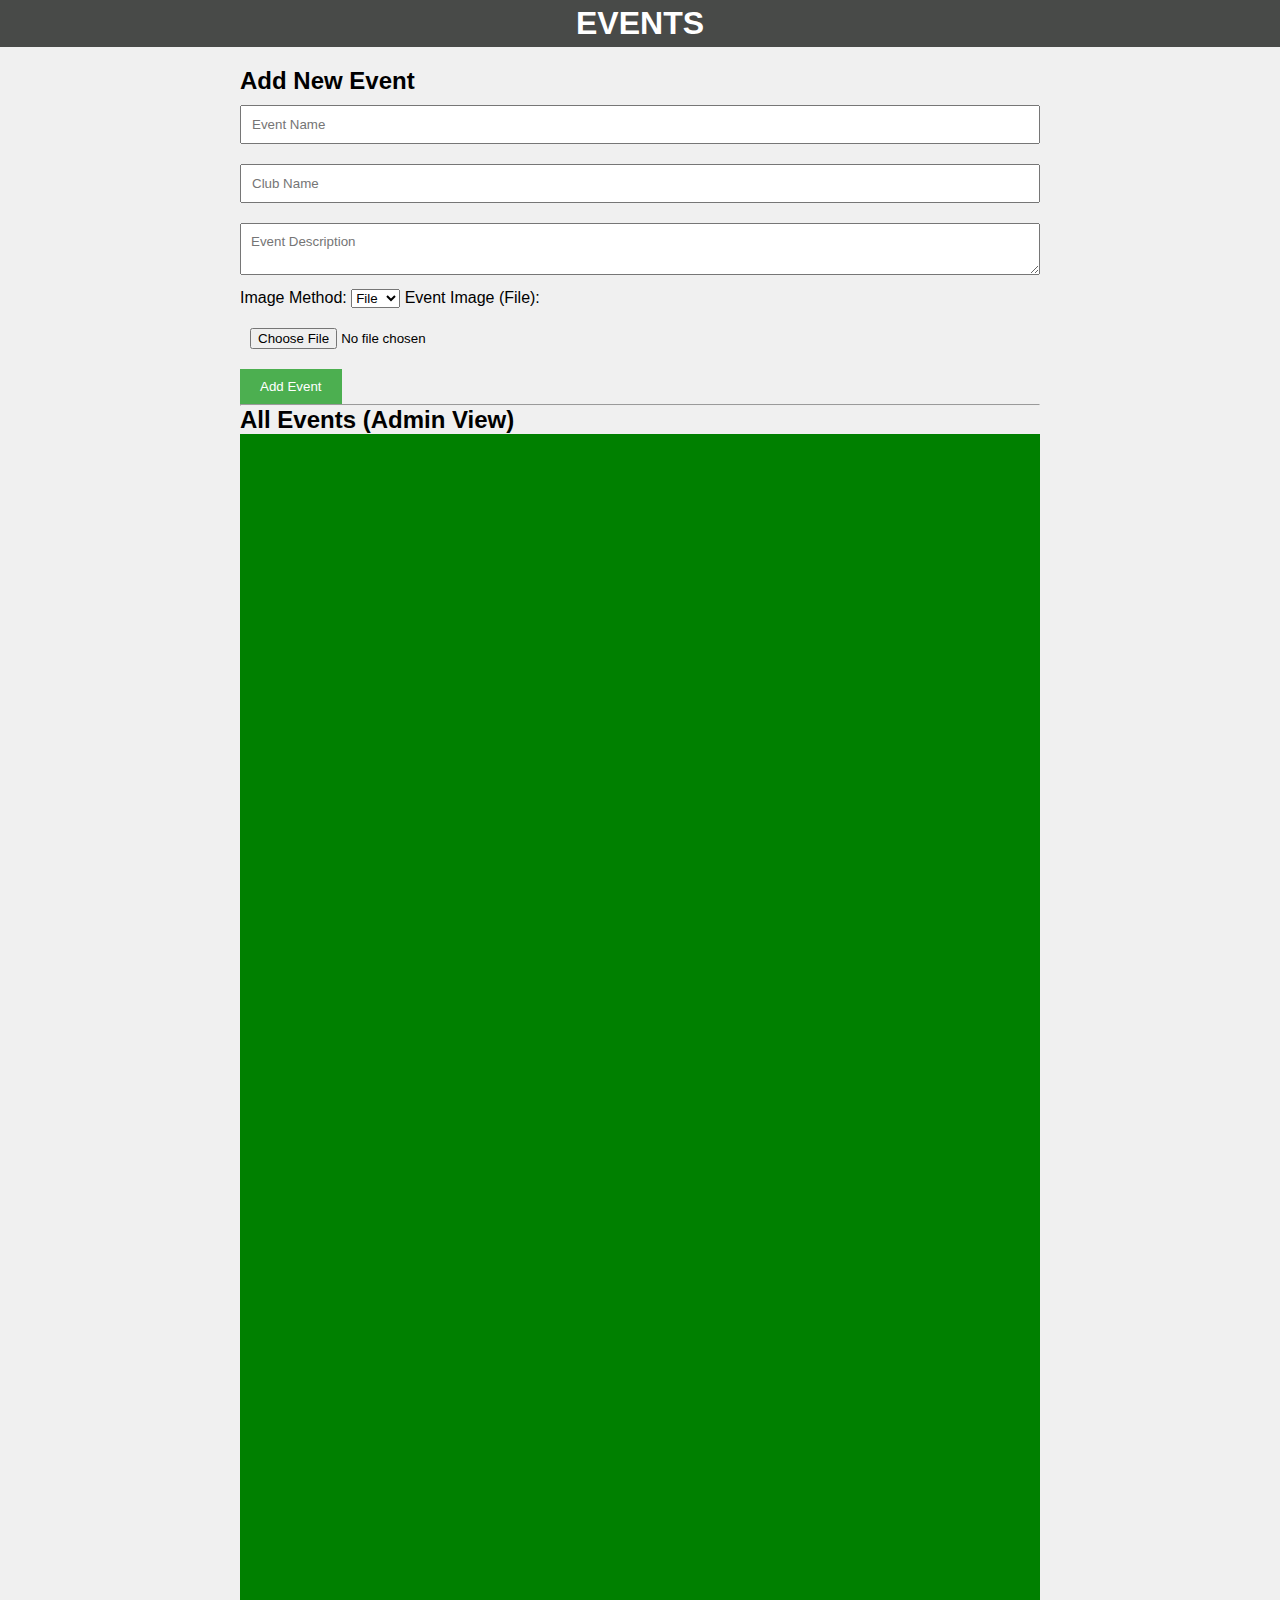
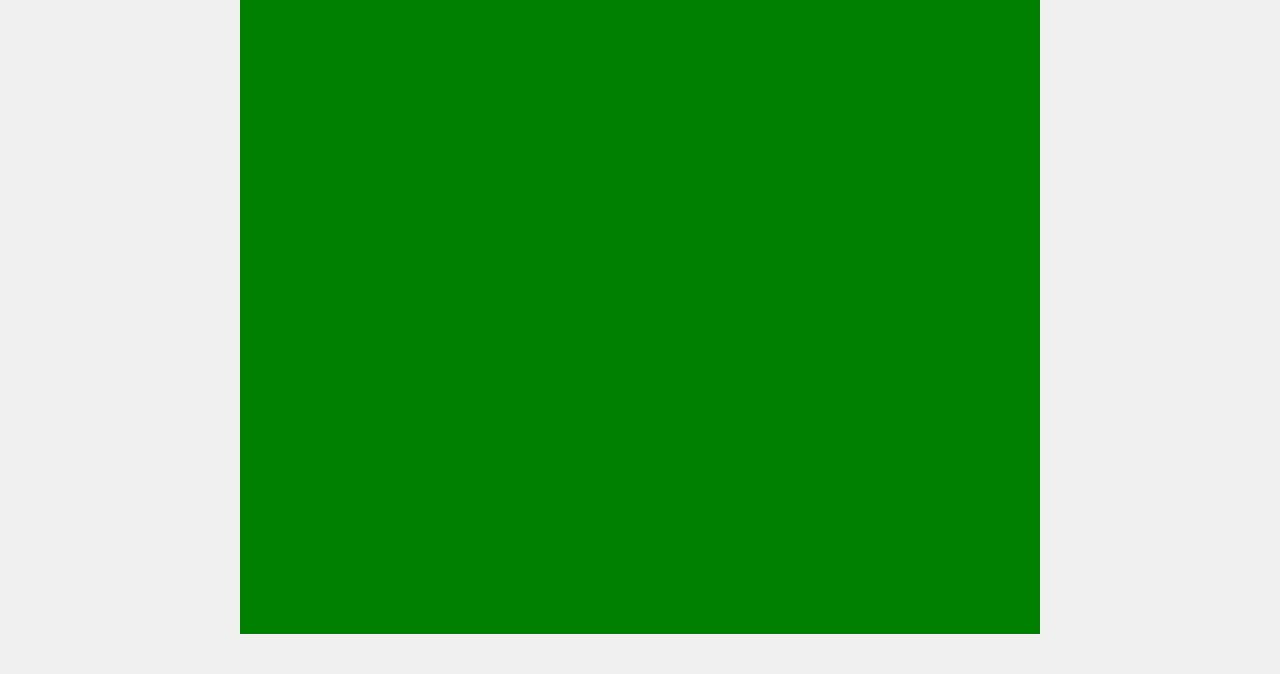
<file: admin/admin.html>
<!DOCTYPE html>
<html lang="en">
  <head>
    <meta charset="UTF-8" />
    <meta name="viewport" content="width=device-width, initial-scale=1.0" />
    <title>College Clubs & Events</title>
    <link rel="stylesheet" href="styles.css" />
  </head>
  <body>
<header>
      <h1>EVENTS</h1>
    </header>
    <main>
      <section id="event-form">
        <h2>Add New Event</h2>
        <form id="add-event-form">
          <input
            type="text"
            id="event-name"
            placeholder="Event Name"
            required
          />
          <input type="text" id="event-club" placeholder="Club Name" required />
          <textarea
            id="event-description"
            placeholder="Event Description"
            required
          ></textarea>

          <!-- Image Upload or URL -->
          <label for="event-image-method">Image Method:</label>
          <select id="event-image-method">
            <option value="file">File</option>
            <option value="url">URL</option>
          </select>

          <!-- File upload input -->
          <label for="event-image-file" id="file-label">Event Image (File):</label>
          <input type="file" id="event-image-file" accept="image/*" />

          <!-- URL input, hidden by default -->
          <label for="event-image-url" id="url-label" style="display: none;">Event Image (URL):</label>
          <input
            type="text"
            id="event-image-url"
            placeholder="Image URL"
            style="display: none;"
          />

          <button type="submit">Add Event</button>
        </form>

        <hr />

        <h2>All Events (Admin View)</h2>
        <div id="admin-cards-container"></div>
      </section>
    </main>
    <script src="script.js"></script>
  </body>
</html>
</file>
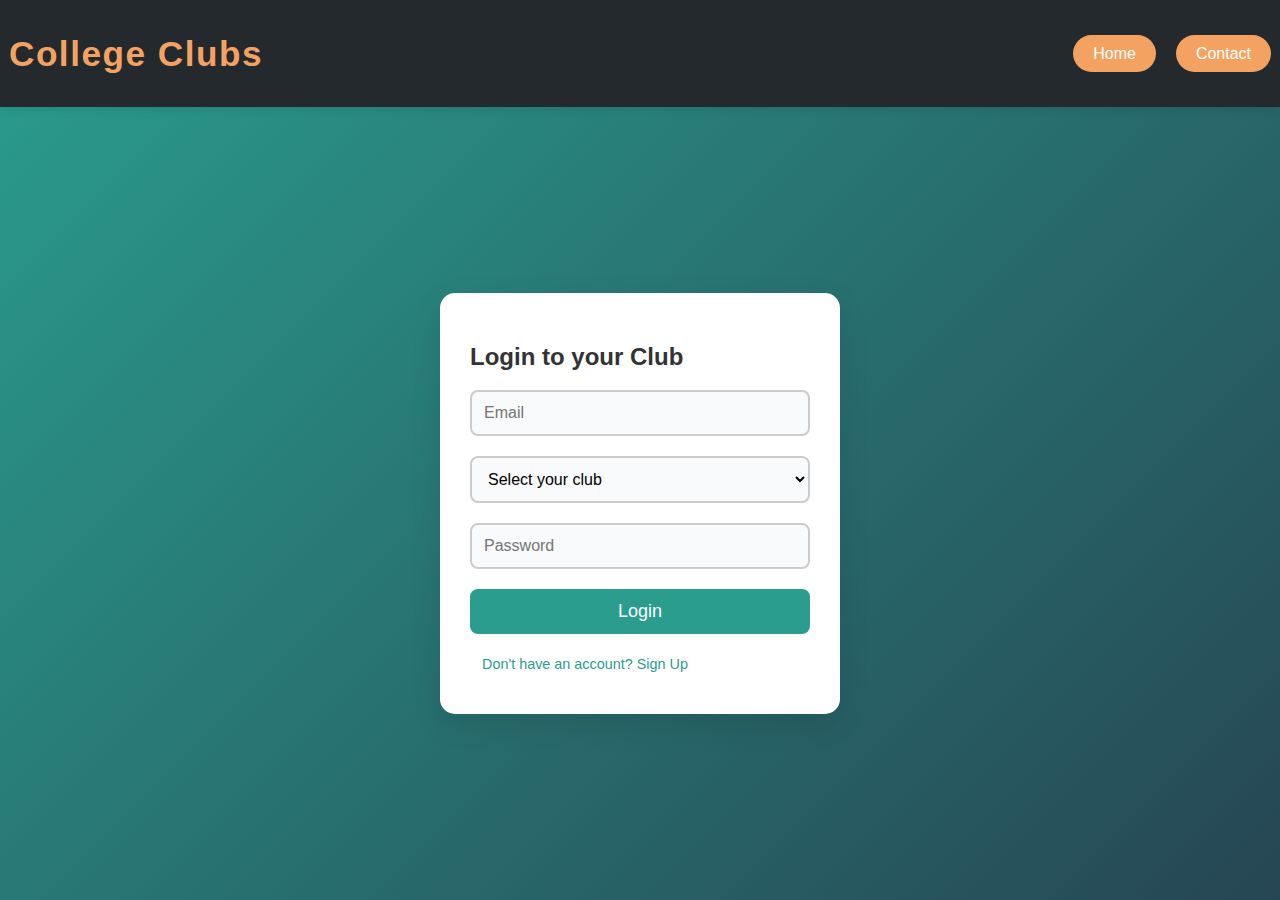
<file: login/login.html>
<!DOCTYPE html>
<html lang="en">
<head>
    <meta charset="UTF-8">
    <meta name="viewport" content="width=device-width, initial-scale=1.0">
    <title>Login & Signup</title>
    <link rel="stylesheet" href="styles.css">
</head>
<body>
    <header>
        <h1>College Clubs</h1>
        <nav>
            <ul>
                <li><a href="../index.html">Home</a></li>
                <li><a href="../login/contact/index.html">Contact</a></li>
            </ul>
        </nav>
    </header>
    <main>
        <section id="form-container">
            <!-- Login Form -->
            <div id="login-section" class="form-section active">
                <h2>Login to your Club</h2>
                <form id="login-form">
                    <input type="email" id="login-email" placeholder="Email" required>                   
                    <select id="login-club" required>
                        <option value="" disabled selected>Select your club</option>
                        <option value="admin" >ADMIN</option>
                        <option value="sports">SPORTS CLUB</option>
                        <option value="codingninja">CODING NINJAS</option>
                    </select>
                    <input type="password" id="login-password" placeholder="Password" required>
                    <button type="submit">Login</button>
                </form>
                <button id="show-signup">Don't have an account? Sign Up</button>
            </div>
            <!-- Signup Form -->
            <div id="signup-section" class="form-section">
                <h2>Sign Up for a Club</h2>
                <form id="signup-form">
                    <input type="email" id="signup-email" placeholder="Email" required>
                    <select id="signup-club" required>  
                        <option value="" disabled selected>Select your club</option>
                        <option value="admin" >ADMIN</option>
                        <option value="sports">SPORTS CLUB</option>
                        <option value="codingninja">CODING NINJAS</option>
                    </select>
                    <input type="password" id="signup-password" placeholder="Password" required>
                    <button type="submit">Sign Up</button>
                </form>
                <button id="show-login">Already have an account? Login</button>
            </div>
        </section>
    </main>
    <script src="script.js"></script>
</body>
</html>
</file>
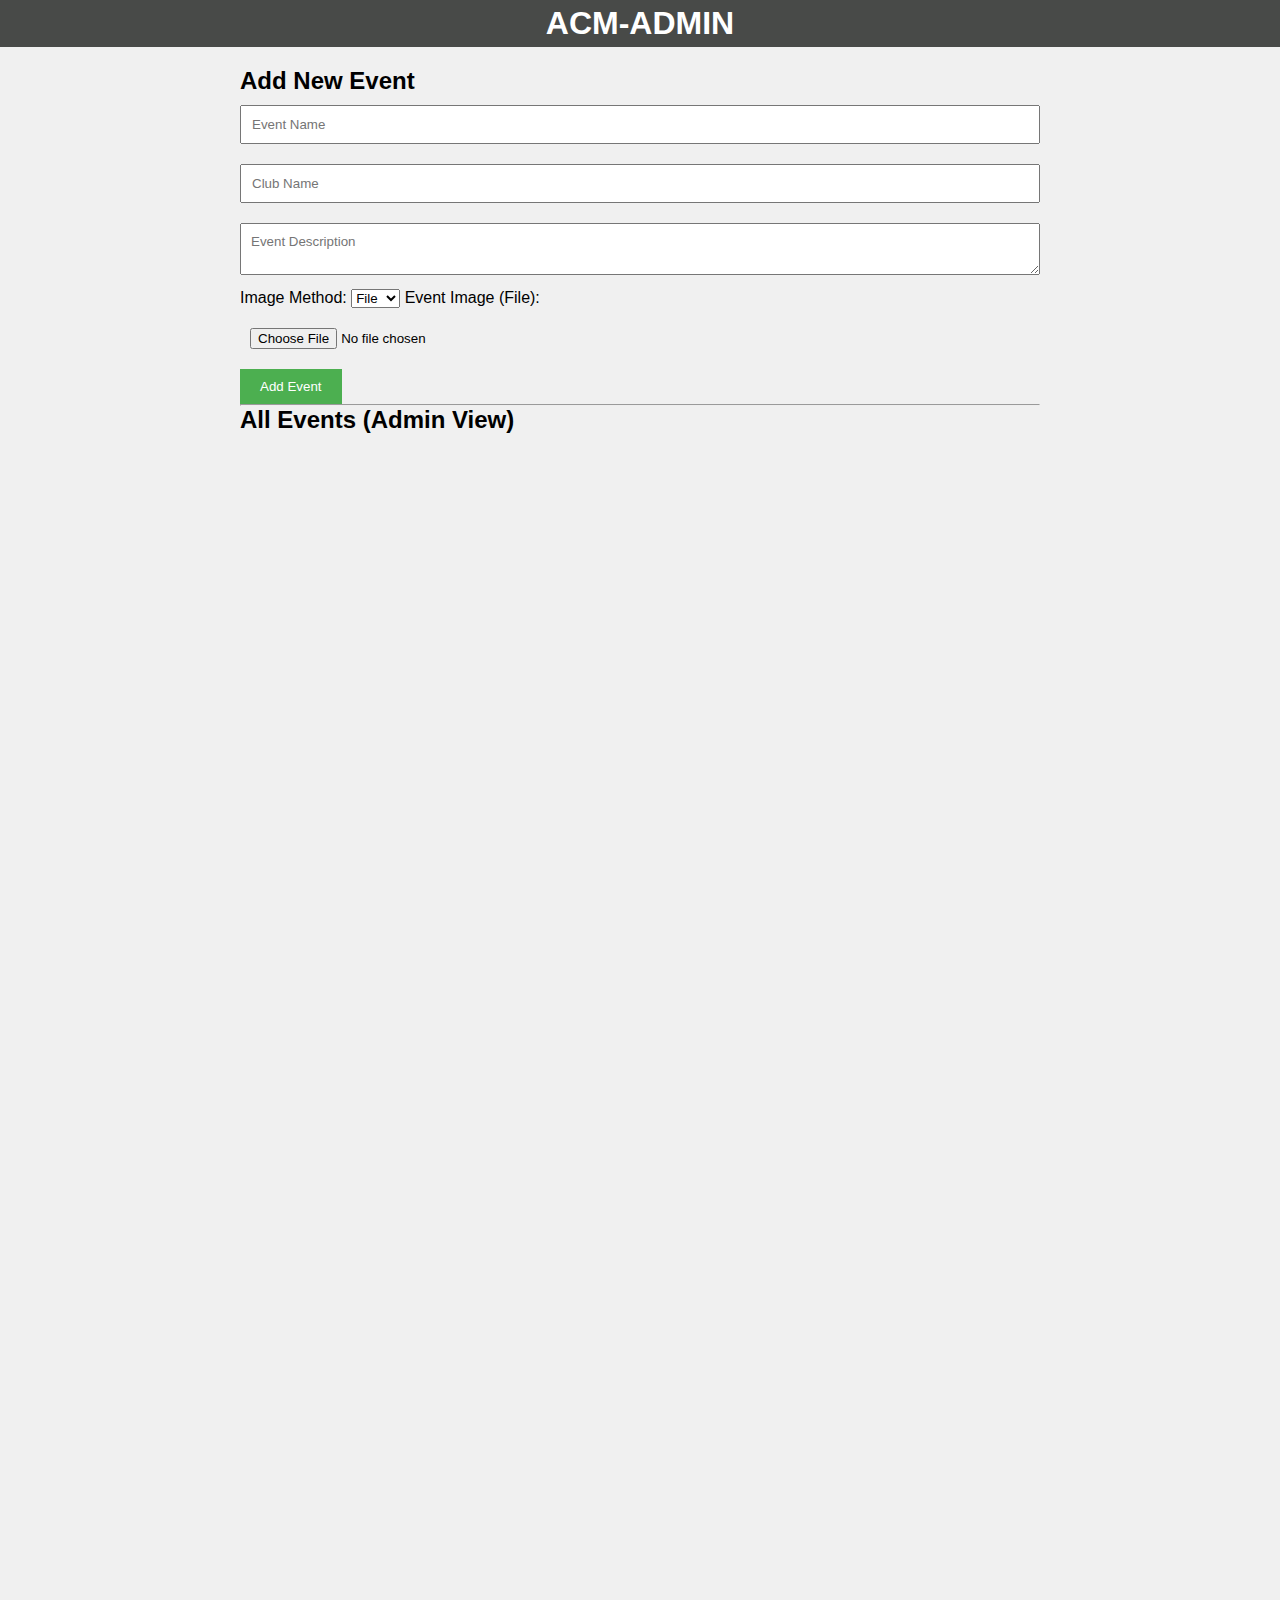
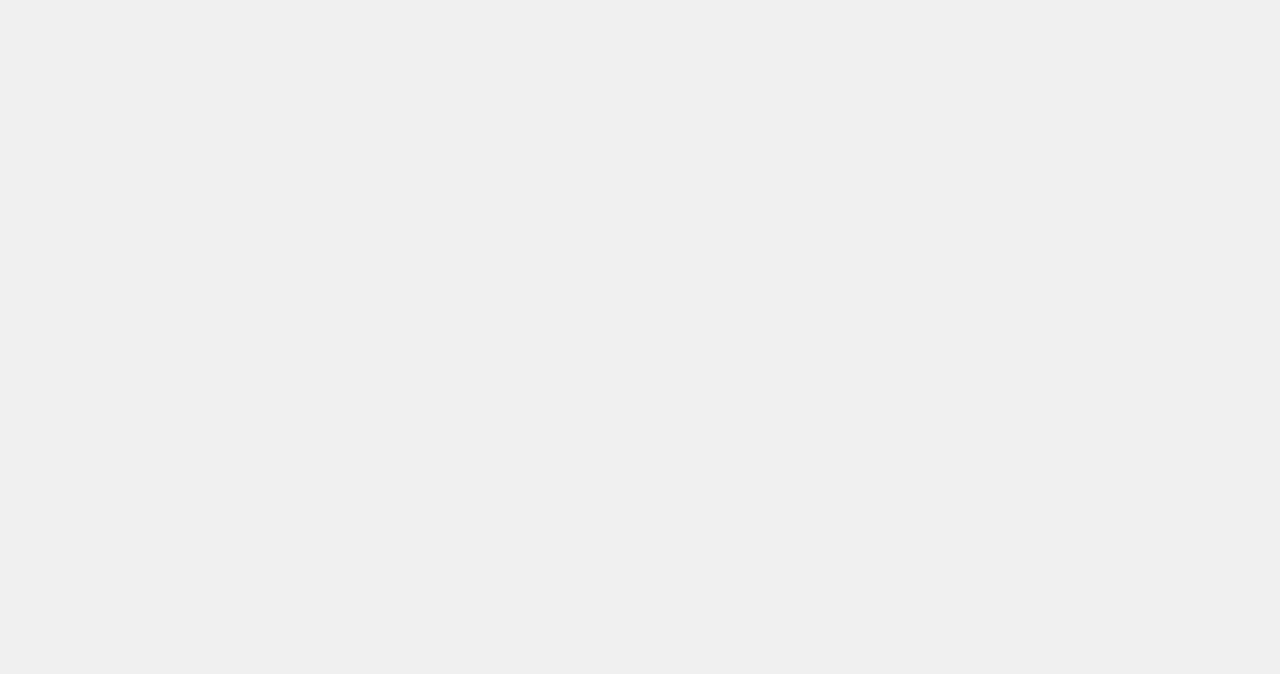
<file: login/clubs/acm/acm-admin.html>
<!DOCTYPE html>
<html lang="en">
  <head>
    <meta charset="UTF-8" />
    <meta name="viewport" content="width=device-width, initial-scale=1.0" />
    <title>ACM</title>
    <link rel="stylesheet" href="acm.css" />
  </head>
  <body>
<header>
      <h1>ACM-ADMIN</h1>
    </header>
    <main>
      <section id="event-form"> 
        <h2>Add New Event</h2>
        <form id="add-event-form">
          <input
            type="text"
            id="event-name"
            placeholder="Event Name"
            required
          />
          <input type="text" id="event-club" placeholder="Club Name" required />
          <textarea
            id="event-description"
            placeholder="Event Description"
            required
          ></textarea>
          <!-- Image Upload or URL -->
          <label for="event-image-method">Image Method:</label>
          <select id="event-image-method">
            <option value="file">File</option>
            <option value="url">URL</option>
          </select>

          <!-- File upload input -->
          <label for="event-image-file" id="file-label">Event Image (File):</label>
          <input type="file" id="event-image-file" accept="image/*" />

          <!-- URL input, hidden by default -->
          <label for="event-image-url" id="url-label" style="display: none;">Event Image (URL):</label>
          <input
            type="text"
            id="event-image-url"
            placeholder="Image URL"
            style="display: none;"
          />

          <button type="submit">Add Event</button>
        </form>

        <hr />

        <h2>All Events (Admin View)</h2>
        <div id="admin-cards-container"></div>
      </section>
    </main>
    <script src="acm.js"></script>
  </body>
</html>
</file>
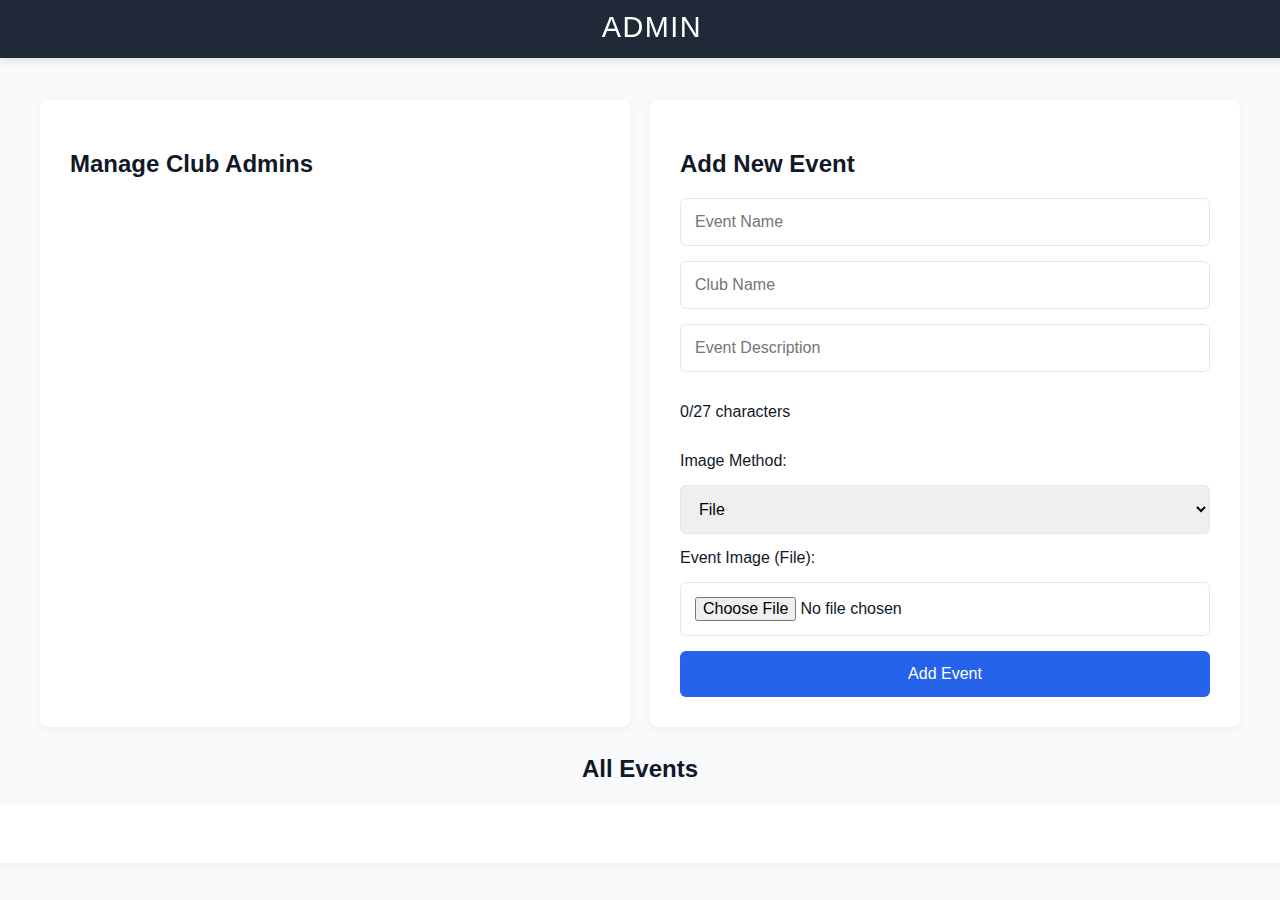
<file: login/clubs/admin/admin-admin.html>
<!DOCTYPE html>
<html lang="en">
  <head>
    <meta charset="UTF-8" />
    <meta name="viewport" content="width=device-width, initial-scale=1.0" />
    <title>Admin-Events</title>
    <link rel="stylesheet" href="admin.css" />
  </head>
  <body>
    <header>
      <h1>ADMIN</h1>
      <nav>
        <ul>
          <li><a href="../../../index.html">Home</a></li>
        </ul>
      </nav>
    </header>
    <main>
      <!-- Flex container for two sections: Approve Admins & Add Events -->
      <div id="form-container">
        <section id="admin-management">
          <h2>Manage Club Admins</h2>
          <div id="admin-list-container">
            <div class="admin-card">
              <h3>Admin Name</h3>
              <p>Role or Additional Info</p>
              <div class="admin-card-actions">
                <button class="publish-btn">Approve</button>
                <button class="delete-btn">Remove</button>
              </div>
            </div>
            <!-- Add more admin cards as needed -->
          </div>
        </section>

        <section id="event-form">
          <h2>Add New Event</h2>
          <form id="add-event-form">
            <input
              type="text"
              id="event-name"
              placeholder="Event Name"
              required
            />
            <input
              type="text"
              id="event-club"
              placeholder="Club Name"
              required
            />
            <input
              id="event-description"
              placeholder="Event Description"
              oninput="checkCharLimit(this, 27)"
              required
            /><p id="char-count">0/27 characters</p>
            <label for="event-image-method">Image Method:</label>
            <select id="event-image-method">
              <option value="file">File</option>
              <option value="url">URL</option>
            </select>
            <label for="event-image-file" id="file-label"
              >Event Image (File):</label
            >
            <input type="file" id="event-image-file" accept="image/*" />
            <label for="event-image-url" id="url-label" style="display: none;"
              >Event Image (URL):</label
            >
            <input
              type="text"
              id="event-image-url"
              placeholder="Image URL"
              style="display: none;"
            />
            <button type="submit">Add Event</button>
          </form>
        </section>
      </div>
      <!-- Section for all events -->
      <h2>All Events</h2>
      <section id="allevents">
        <div id="admin-cards-container">
          <!-- Event cards go here -->
        </div>
      </section>
    </main>
    <script src="admin.js"></script>
  </body>
</html>
</file>
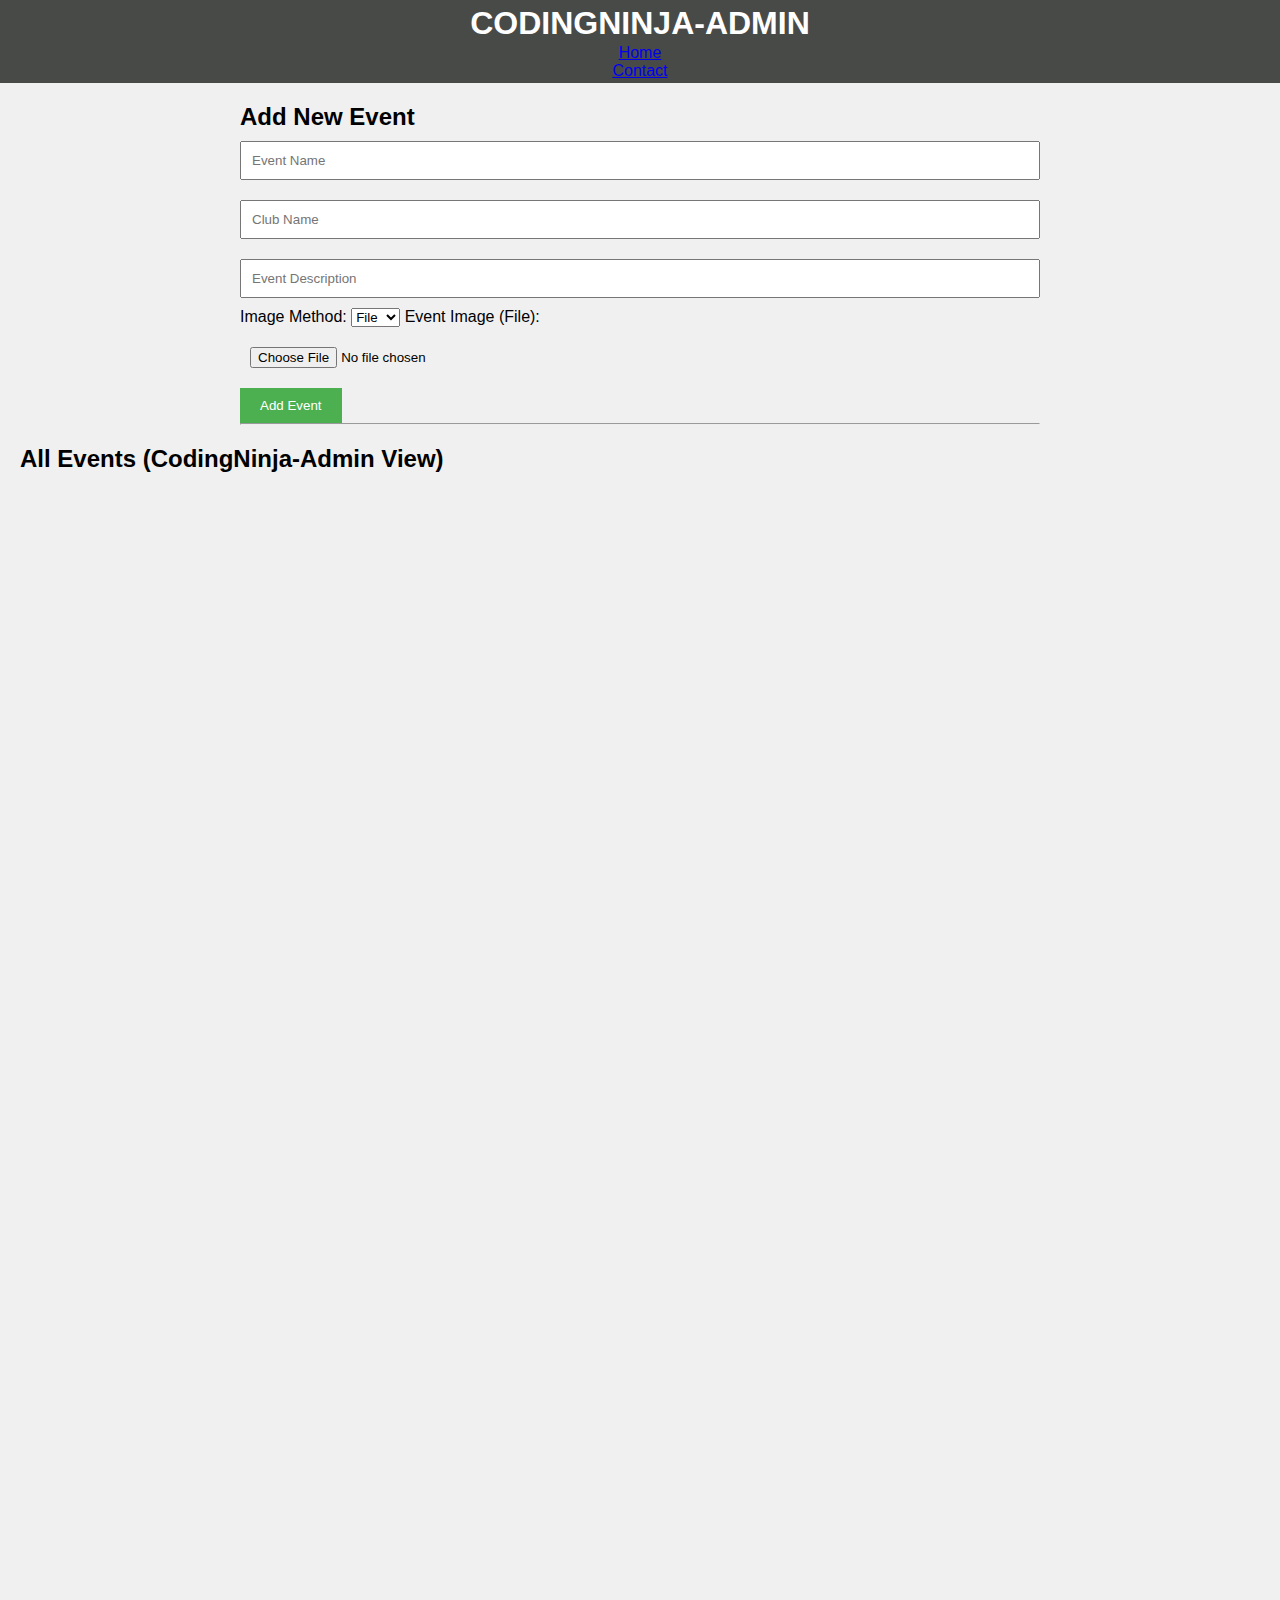
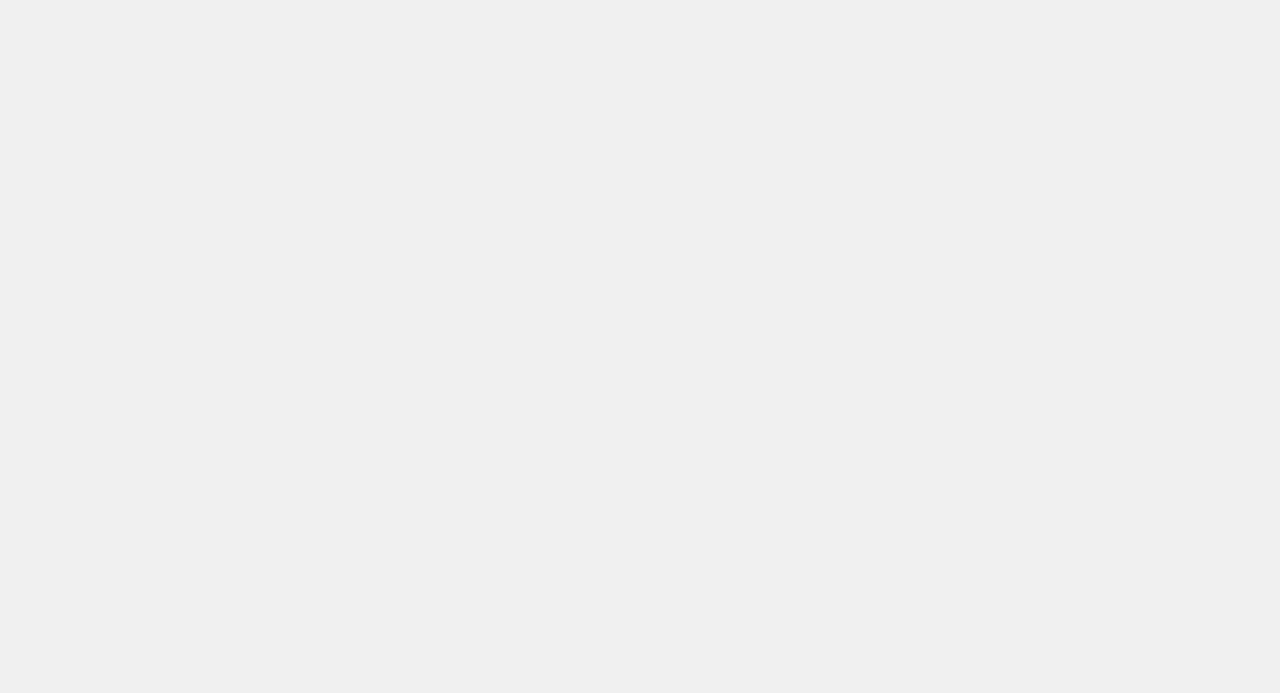
<file: login/clubs/codingninja/codingninja-admin.html>
<!DOCTYPE html>
<html lang="en">
  <head>
    <meta charset="UTF-8" />
    <meta name="viewport" content="width=device-width, initial-scale=1.0" />
    <title>CODINGNINJA</title>
    <link rel="stylesheet" href="codingninja.css" />
  </head>
  <body>
<header>
      <h1>CODINGNINJA-ADMIN</h1>
      <nav>
            <ul>
                <li><a href="../../../../UCA/index.html">Home</a></li>
                <li><a href="../../contact/index.html">Contact</a></li>
            </ul>
        </nav>
    </header>
    <main>
      <section id="event-form"> 
        <h2>Add New Event</h2>
        <form id="add-event-form">
          <input
            type="text"
            id="event-name"
            placeholder="Event Name"
            required
          />
          <input type="text" id="event-club" placeholder="Club Name" required />
          <input
            id="event-description"
            placeholder="Event Description"
            required
          />
          <!-- Image Upload or URL -->
          <label for="event-image-method">Image Method:</label>
          <select id="event-image-method">
            <option value="file">File</option>
            <option value="url">URL</option>
          </select>

          <!-- File upload input -->
          <label for="event-image-file" id="file-label">Event Image (File):</label>
          <input type="file" id="event-image-file" accept="image/*" />

          <!-- URL input, hidden by default -->
          <label for="event-image-url" id="url-label" style="display: none;">Event Image (URL):</label>
          <input
            type="text"
            id="event-image-url"
            placeholder="Image URL"
            style="display: none;"
          />

          <button type="submit">Add Event</button>
        </form>

        <hr />
      </section>

        <h2>All Events (CodingNinja-Admin View)</h2>
        <div id="admin-cards-container"></div>
    </main>
    <script src="codingninja.js"></script>
  </body>
</html>
</file>
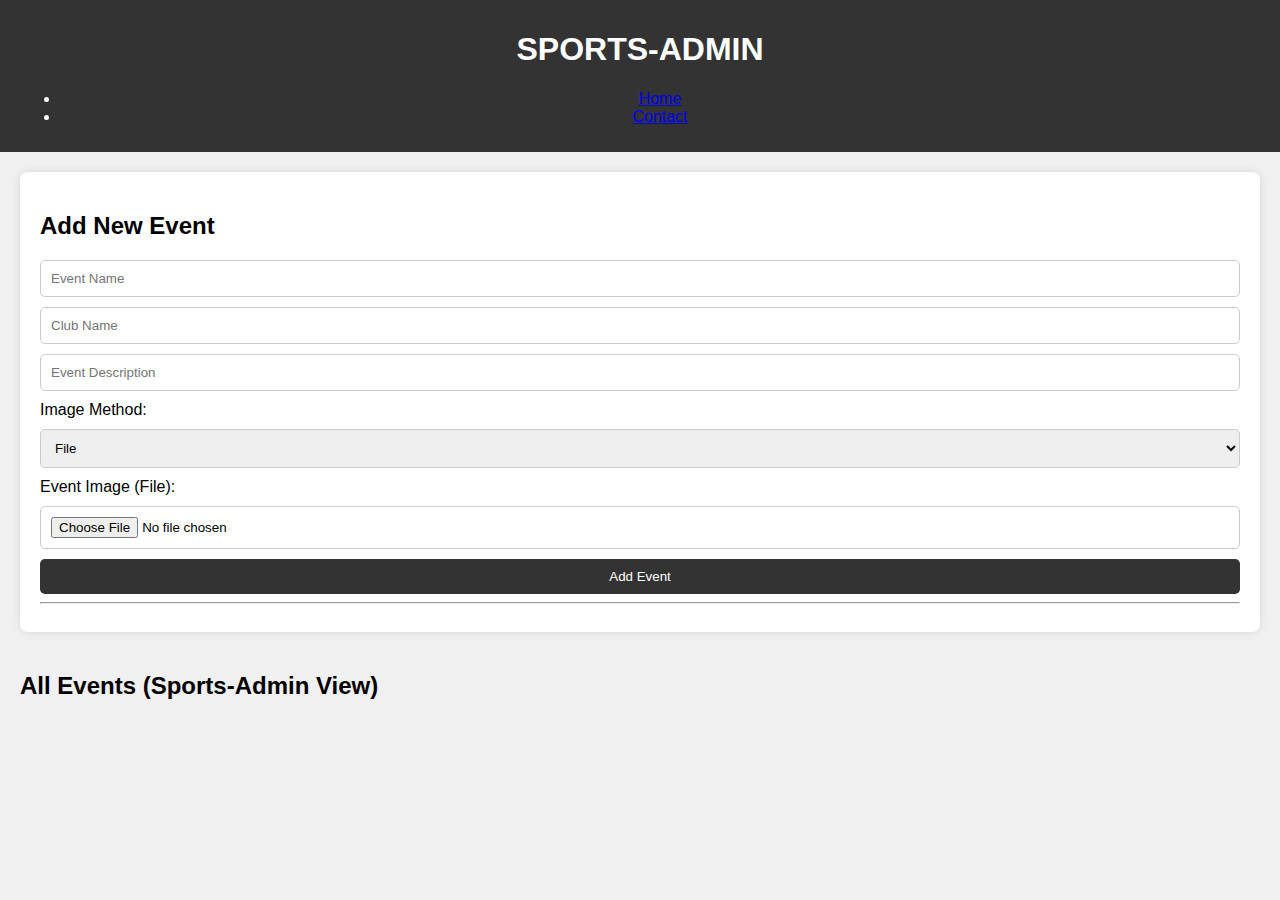
<file: login/clubs/sports/sports-admin.html>
<!DOCTYPE html>
<html lang="en">
  <head>
    <meta charset="UTF-8" />
    <meta name="viewport" content="width=device-width, initial-scale=1.0" />
    <title>SPORTS</title>
    <link rel="stylesheet" href="sports.css" />
  </head>
  <body>
<header>
      <h1>SPORTS-ADMIN</h1>
      <nav>
            <ul>
                <li><a href="../../../../UCA/index.html">Home</a></li>
                <li><a href="../../contact/index.html">Contact</a></li>
            </ul>
        </nav>
    </header>
    <main>
      <section id="event-form">   
        <h2>Add New Event</h2>
        <form id="add-event-form">
          <input
            type="text"
            id="event-name"
            placeholder="Event Name"
            required
          />
          <input type="text" id="event-club" placeholder="Club Name" required />
          <input
            id="event-description"
            placeholder="Event Description"
            required
          />
          <!-- Image Upload or URL -->
          <label for="event-image-method">Image Method:</label>
          <select id="event-image-method">
            <option value="file">File</option>
            <option value="url">URL</option>
          </select>

          <!-- File upload input -->
          <label for="event-image-file" id="file-label">Event Image (File):</label>
          <input type="file" id="event-image-file" accept="image/*" />

          <!-- URL input, hidden by default -->
          <label for="event-image-url" id="url-label" style="display: none;">Event Image (URL):</label>
          <input
            type="text"
            id="event-image-url"
            placeholder="Image URL"
            style="display: none;"
          />

          <button type="submit">Add Event</button>
        </form>

        <hr />
      </section>

        <h2>All Events (Sports-Admin View)</h2>
        <div id="admin-cards-container"></div>
    </main>
    <script src="sports.js"></script>
  </body>
</html>
</file>
<file: admin/styles.css>
/* Global styles */
* {
    box-sizing: border-box;
    margin: 0;
    padding: 0;
    font-family: Arial, sans-serif;
}

body {
    display: flex;
    flex-direction: column;
    min-height: 100vh;
    background-color: #f0f0f0;
}

header {
    background-color: #484a48;
    padding: 3px;
    text-align: center;
    color: white;
}

header h1 {
    padding: 2px;
    right:2px;
}

main {
    flex: 1;
    padding: 20px;
}

#event-form, #events-list {
    max-width: 800px;
    margin: 0 auto;
    margin-bottom: 20px;
}

form input, form textarea {
    width: 100%;
    padding: 10px;
    margin: 10px 0;
}

form button {
    padding: 10px 20px;
    background-color: #4CAF50;
    color: white;
    border: none;
    cursor: pointer;
}

form button:hover {
    background-color: #45a049;
}

/* Card layout */
#cards-container {
    display: grid;
    grid-template-columns: repeat(auto-fit, minmax(300px, 1fr));
    gap: 20px;
}

.card {
    background-color: white;
    border: 1px solid #ccc;
    border-radius: 8px;
    overflow: hidden;
    transition: transform 0.2s;
    max-width: 300px;
    max-height: 400px;
    box-shadow: 0 4px 8px rgba(0, 0, 0, 0.1);
    display: flex;
    flex-direction: column;
    justify-content: space-between;
}

.card:hover {
    transform: scale(1.05);
}

.card img {
    width: 100%;
    height: 150px;
    object-fit: cover;
}

.card h3 {
    font-size: 1.2rem;
    margin: 10px;
    color: #333;
}

.card p {
    margin: 10px;
    color: #555;
}

.card button {
    padding: 8px 16px;
    margin: 10px;
    background-color: #e74c3c;
    color: white;
    border: none;
    cursor: pointer;
}

.card button.edit {
    background-color: #3498db;
}

.card-footer {
    display: flex;
    justify-content: space-between;
    padding: 10px;
}

footer {
    background-color: #202220;
    padding: 10px;  
    text-align: center;
    color: white;
}
#admin-cards-container{
    display: flex;
    flex-wrap: wrap;
    gap: 8px;
    width: 100%;
    height: 200vh;
    background-color: green;
}
</file>
<file: login/styles.css>
/* Basic styling for the container and forms */
body {
    font-family: 'Poppins', sans-serif;
    margin: 0;
    padding: 0;
    background: linear-gradient(135deg, #2a9d8f, #264653);
    color: #333;
    height: 100vh;
    display: flex;
    flex-direction: column;
    justify-content: center;
    align-items: center;
}

/* Header */
header {
    background-color: #24292e;
    padding: 10px;
    text-align: center;
    min-width: 98.6vw;
    color: #fff;
    display: flex;
    justify-content: space-between;
    align-items: center;
    box-shadow: 0 2px 10px rgba(0, 0, 0, 0.1);
}

header h1 {
    font-size: 2.2rem;
    font-weight: bold;
    letter-spacing: 1.5px;
    color: #f4a261;
}

nav ul {
    list-style: none;
    display: flex;
    gap: 20px;
}

nav ul li a {
    color: #fff;
    text-decoration: none;
    padding: 10px 20px;
    border-radius: 30px;
    background-color: #f4a261;
    transition: transform 0.3s ease, background-color 0.3s;
}

nav ul li a:hover {
    background-color: #ffb703;
    transform: scale(1.1);
}

nav ul li a.active {
    background-color: #e76f51;
}

/* Main container styling */
main {
    display: flex;
    justify-content: center;
    align-items: center;
    flex-grow: 1;
}

/* Form container styling */
#form-container {
    background-color: #fff;
    width: 400px;
    border-radius: 15px;
    box-shadow: 0 10px 30px rgba(0, 0, 0, 0.1);
    overflow: hidden;
    transition: transform 0.3s ease, box-shadow 0.3s ease;
}

#form-container:hover {
    transform: scale(1.05);
    box-shadow: 0 15px 40px rgba(0, 0, 0, 0.15);
}

.form-section {
    padding: 30px;
    display: none;
}

.form-section.active {
    display: block;
}

/* Form Styling */
form {
    display: flex;
    flex-direction: column;
    gap: 20px;
}

input, select {
    padding: 12px;
    border: 2px solid #ccc;
    border-radius: 8px;
    background-color: #f9fafb;
    transition: border-color 0.3s, box-shadow 0.3s;
    font-size: 16px;
}

input:focus, select:focus {
    border-color: #2a9d8f;
    box-shadow: 0 0 8px rgba(42, 157, 143, 0.2);
    outline: none;
}

/* Button Styling */
button {
    padding: 12px;
    background-color: #2a9d8f;
    color: white;
    border: none;
    border-radius: 8px;
    cursor: pointer;
    font-size: 18px;
    transition: background-color 0.3s, transform 0.2s;
}

button:hover {
    background-color: #21867a;
    transform: translateY(-3px);
}

button:active {
    transform: scale(0.98);
}

button:focus {
    outline: none;
}

/* Toggle button between Login and Signup */
button#show-signup, button#show-login {
    background: none;
    color: #2a9d8f;
    font-size: 0.9rem;
    cursor: pointer;
    border: none;
    margin-top: 10px;
    transition: color 0.3s;
}

button#show-signup:hover, button#show-login:hover {
    color: #21867a;
}

button#show-signup:focus, button#show-login:focus {
    outline: none;
}

/* Mobile responsive adjustments */
@media (max-width: 500px) {
    #form-container {
        width: 90%;
    }

    header {
        font-size: 1.5rem;
    }

    nav ul {
        flex-direction: column;
        gap: 15px;
    }

    nav ul li a {
        padding: 10px 30px;
    }
}
</file>
<file: login/clubs/acm/acm.css>
/* Global styles */
* {
    box-sizing: border-box;
    margin: 0;
    padding: 0;
    font-family: Arial, sans-serif;
}

body {
    display: flex;
    flex-direction: column;
    min-height: 100vh;
    background-color: #f0f0f0;
}

header {
    background-color: #484a48;
    padding: 3px;
    text-align: center;
    color: white;
}

header h1 {
    padding: 2px;
    right:2px;
}

main {
    flex: 1;
    padding: 20px;
}

#event-form, #events-list {
    max-width: 800px;
    margin: 0 auto;
    margin-bottom: 20px;
}

form input, form textarea {
    width: 100%;
    padding: 10px;
    margin: 10px 0;
}

form button {
    padding: 10px 20px;
    background-color: #4CAF50;
    color: white;
    border: none;
    cursor: pointer;
}

form button:hover {
    background-color: #45a049;
}

/* Card layout */
#cards-container {
    display: grid;
    grid-template-columns: repeat(auto-fit, minmax(300px, 1fr));
    gap: 20px;
}

.card {
    background-color: white;
    border: 1px solid #ccc;
    border-radius: 8px;
    overflow: hidden;
    transition: transform 0.2s;
    max-width: 300px;
    max-height: 400px;
    box-shadow: 0 4px 8px rgba(0, 0, 0, 0.1);
    display: flex;
    flex-direction: column;
    justify-content: space-between;
}

.card:hover {
    transform: scale(1.05);
}

.card img {
    width: 100%;
    height: 150px;
    object-fit: cover;
}

.card h3 {
    font-size: 1.2rem;
    margin: 10px;
    color: #333;
}

.card p {
    margin: 10px;
    color: #555;
}

.card button {
    padding: 8px 16px;
    margin: 10px;
    background-color: #e74c3c;
    color: white;
    border: none;
    cursor: pointer;
}

.card button.edit {
    background-color: #3498db;
}

.card-footer {
    display: flex;
    justify-content: space-between;
    padding: 10px;
}

footer {
    background-color: #202220;
    padding: 10px;  
    text-align: center;
    color: white;
}
#admin-cards-container{
    display: flex;
    flex-wrap: wrap;
    gap: 2px;
    width: 120%;
    height: 200vh;
}
</file>
<file: login/clubs/admin/admin.css>
/* Global Styles */
body {
    font-family: 'Inter', sans-serif;
    margin: 0;
    padding: 0;
    background-color: #f9fafb;
    color: #111827;
}

/* Header Styling */
header {
    background-color: #1f2937;
    color: white;
    padding: 12px;
    text-align: center;
    position: fixed;
    width: 100%;
    box-shadow: 0 4px 8px rgba(0, 0, 0, 0.1);
    z-index: 1000;
}

header h1 {
    font-size: 1.8rem;
    letter-spacing: 1.5px;
    font-weight: 500;
    margin-top: -1px;
    position: relative;
}

/* Navigation Styling */
nav ul {
    list-style: none;
    position: relative;
    left: 50rem;
    display: flex;
    justify-content: center;
    margin: 0;
    padding: 0;
    margin-top: -35px;
}

nav ul li a {
    text-decoration: none;
    color: white;
    border: 2px solid black;
    padding: 5px;
    border-radius: 5px;
    font-size: 0.9rem;
    transition: background-color 0.2s ease;
}

nav ul li a:hover {
    background-color: #2563eb;
}

nav ul li a.active {
    background-color: #1f2937;
}

/* Main Content Styling */
main {
    padding: 100px 20px 20px 20px;
    display: flex;
    flex-direction: column;
    align-items: center;
}

/* Flex container for forms (Admin approval & Event form) */
#form-container {
    display: flex;
    gap: 20px;
    width: 100%;
    max-width: 1200px;
    justify-content: space-between;
    margin-bottom: 40px;
}

section {
    background: white;
    border-radius: 8px;
    box-shadow: 0 2px 8px rgba(0, 0, 0, 0.05);
    padding: 30px;
    width: 48%;
    transition: transform 0.2s ease, box-shadow 0.2s ease;
    margin-bottom: -2rem;
}

section:hover {
    transform: translateY(-4px);
    box-shadow: 0 6px 12px rgba(0, 0, 0, 0.1);
}

/* Form Styling */
form {
    display: flex;
    flex-direction: column;
    gap: 15px;
}

input, select, textarea, button {
    padding: 14px;
    border: 1px solid #e5e7eb;
    border-radius: 6px;
    font-size: 1rem;
    transition: border-color 0.3s ease, box-shadow 0.3s ease;
}

input:focus, select:focus, textarea:focus {
    border-color: #2563eb;
    box-shadow: 0 2px 8px rgba(0, 0, 0, 0.1);
}

button {
    background-color: #2563eb;
    color: white;
    border: none;
    cursor: pointer;
    border-radius: 6px;
    transition: background-color 0.2s ease, transform 0.2s ease;
}

button:hover {
    background-color: #1d4ed8;
    transform: translateY(-2px);
}

/* Event Cards Section */
#admin-cards-container {
    display: grid;
    grid-template-columns: repeat(auto-fit, minmax(250px, 1fr));
    gap: 30px;
    width:100%;
    max-width: 1200px;
}

.admin-card {
    background: white;
    border-radius: 8px;
    box-shadow: 0 2px 8px rgba(0, 0, 0, 0.05);
    padding: 20px;
    transition: transform 0.2s ease, box-shadow 0.2s ease;
}

.admin-card:hover {
    transform: translateY(-4px);
    box-shadow: 0 6px 12px rgba(0, 0, 0, 0.1);
}

.admin-card h3 {
    margin-top: 0;
    font-size: 1.4rem;
    font-weight: 500;
    color: #111827;
}

.admin-card p {
    font-size: 0.95rem;
    color: #6b7280;
    margin-bottom: 15px;
}

.admin-card img {
    width: 100%;
    border-radius: 8px;
    object-fit: cover;
    margin-bottom: 15px;
}

/* Button Styles for Admin Cards */
.admin-card-actions {
    display: flex;
    justify-content: space-between;
    width: 100%;
}

.admin-card-button {
    padding: 10px 16px;
    border-radius: 6px;
    font-size: 0.9rem;
    border: none;
    color: white;
    cursor: pointer;
    transition: background-color 0.2s ease, transform 0.2s ease;
}

.publish-btn {
    background-color: #16a34a;
}

.publish-btn:hover {
    background-color: #15803d;
}

.delete-btn {
    background-color: #dc2626;
}

.delete-btn:hover {
    background-color: #b91c1c;
}

/* Manage Club Admins Section */
#admin-list-container {
    display: flex;
    flex-wrap: wrap;
    padding: 0;
    margin: 0;
    gap: 5rem;
    justify-content: center;
    width: 100%;
    max-width: 1200px;
    margin-top: 20px;
}

.admin-card {
    background-color: #ffffff;
    border-radius: 8px;
    padding: 15px 20px;
    box-shadow: 0 2px 8px rgba(0, 0, 0, 0.05);
    display: flex;
    flex-direction: column;
    justify-content: space-between;
    align-items: flex-start;
    width: 100%;
    max-width: 300px;
    transition: transform 0.2s ease, box-shadow 0.2s ease;
}

.admin-card:hover {
    transform: translateY(-3px);
    box-shadow: 0 5px 12px rgba(0, 0, 0, 0.1);
}

.admin-card h3 {
    margin: 0;
    font-size: 1.4rem;
    font-weight: 500;
    color: #111827;
}

.admin-card p {
    font-size: 0.95rem;
    color: #6b7280;
    margin: 10px 0;
}

.admin-card-actions {
    display: flex;
    justify-content: space-between;
    width: 100%;
}

.admin-card-button {
    padding: 10px 16px;
    border-radius: 6px;
    font-size: 0.9rem;
    border: none;
    color: white;
    cursor: pointer;
    transition: background-color 0.2s ease, transform 0.2s ease;
}

.publish-btn {
    background-color: #16a34a;
}

.publish-btn:hover {
    background-color: #15803d;
}

.delete-btn {
    background-color: #dc2626;
}

.delete-btn:hover {
    background-color: #b91c1c;
}
#allevents{
    width: 103rem;
}
/* Basic card style */
</file>
<file: login/clubs/codingninja/codingninja.css>
/* Global styles */
* {
    box-sizing: border-box;
    margin: 0;
    padding: 0;
    font-family: Arial, sans-serif;
}

body {
    display: flex;
    flex-direction: column;
    min-height: 100vh;
    background-color: #f0f0f0;
}

header {
    background-color: #484a48;
    padding: 3px;
    text-align: center;
    color: white;
}

header h1 {
    padding: 2px;
    right:2px;
}

main {
    flex: 1;
    padding: 20px;
}

#event-form, #events-list {
    max-width: 800px;
    margin: 0 auto;
    margin-bottom: 20px;
}

form input, form textarea {
    width: 100%;
    padding: 10px;
    margin: 10px 0;
}

form button {
    padding: 10px 20px;
    background-color: #4CAF50;
    color: white;
    border: none;
    cursor: pointer;
}

form button:hover {
    background-color: #45a049;
}

/* Card layout */
#cards-container {
    display: grid;
    grid-template-columns: repeat(auto-fit, minmax(300px, 1fr));
    gap: 20px;
}

.card {
    background-color: white;
    border: 1px solid #ccc;
    border-radius: 8px;
    overflow: hidden;
    transition: transform 0.2s;
    max-width: 300px;
    max-height: 400px;
    box-shadow: 0 4px 8px rgba(0, 0, 0, 0.1);
    display: flex;
    flex-direction: column;
    justify-content: space-between;
}

.card:hover {
    transform: scale(1.05);
}

.card img {
    width: 100%;
    height: 150px;
    object-fit: cover;
}

.card h3 {
    font-size: 1.2rem;
    margin: 10px;
    color: #333;
}

.card p {
    margin: 10px;
    color: #555;
}

.card button {
    padding: 8px 16px;
    margin: 10px;
    background-color: #e74c3c;
    color: white;
    border: none;
    cursor: pointer;
}

.card button.edit {
    background-color: #3498db;
}

.card-footer {
    display: flex;
    justify-content: space-between;
    padding: 10px;
}

footer {
    background-color: #202220;
    padding: 10px;  
    text-align: center;
    color: white;
}
#admin-cards-container{
    display: flex;
    flex-wrap: wrap;
    gap: 2px;
    width: 120%;
    height: 200vh;
}
</file>
<file: login/clubs/sports/sports.css>
/* Basic styling for the container and forms */
body {
    font-family: Arial, sans-serif;
    margin: 0;
    padding: 0;
    background: #f0f0f0;
}

header {
    background: #333;
    color: white;
    padding: 10px 20px;
    text-align: center;
}

main {
    padding: 20px;
}

section {
    margin-bottom: 40px;
}

#event-form, #admin-management {
    background: white;
    border-radius: 8px;
    box-shadow: 0 0 10px rgba(0, 0, 0, 0.1);
    padding: 20px;
}

/* Form styling */
form {
    display: flex;
    flex-direction: column;
    gap: 10px;
}

input, select, textarea, button {
    padding: 10px;
    border: 1px solid #ccc;
    border-radius: 5px;
}

button {
    background-color: #333;
    color: white;
    border: none;
    cursor: pointer;
}

button:hover {
    background-color: #555;
}

button:focus {
    outline: none;
}

/* Admin Cards Styling */
#admin-cards-container {
    display: flex;
    flex-wrap: wrap;
    gap: 15px;
}

.admin-card {
    background: #f9f9f9;
    border: 1px solid #ddd;
    border-radius: 5px;
    padding: 10px;
    box-shadow: 0 0 5px rgba(0, 0, 0, 0.1);
    width: 250px;
    display: flex;
    flex-direction: column;
    justify-content: space-between;
}

.admin-card h3 {
    margin-top: 0;
}

.admin-card p {
    font-size: 0.9em;
    color: #555;
}

.admin-card img {
    width: 100%;
    border-radius: 5px;
    margin-bottom: 10px;
}

.admin-card-buttons {
    display: flex;
    justify-content: space-between;
    margin-top: 10px;
}

.admin-card-buttons button {
    flex: 1;
    margin-right: 10px;
}

.admin-card-buttons button:last-child {
    margin-right: 0;
}
.publish-btn, .delete-btn {
    background-color: #333;
    color: white;
    border: none;
    padding: 10px;
    border-radius: 5px;
    cursor: pointer;
}

.publish-btn:hover, .delete-btn:hover {
    background-color: #555;
}
</file>
